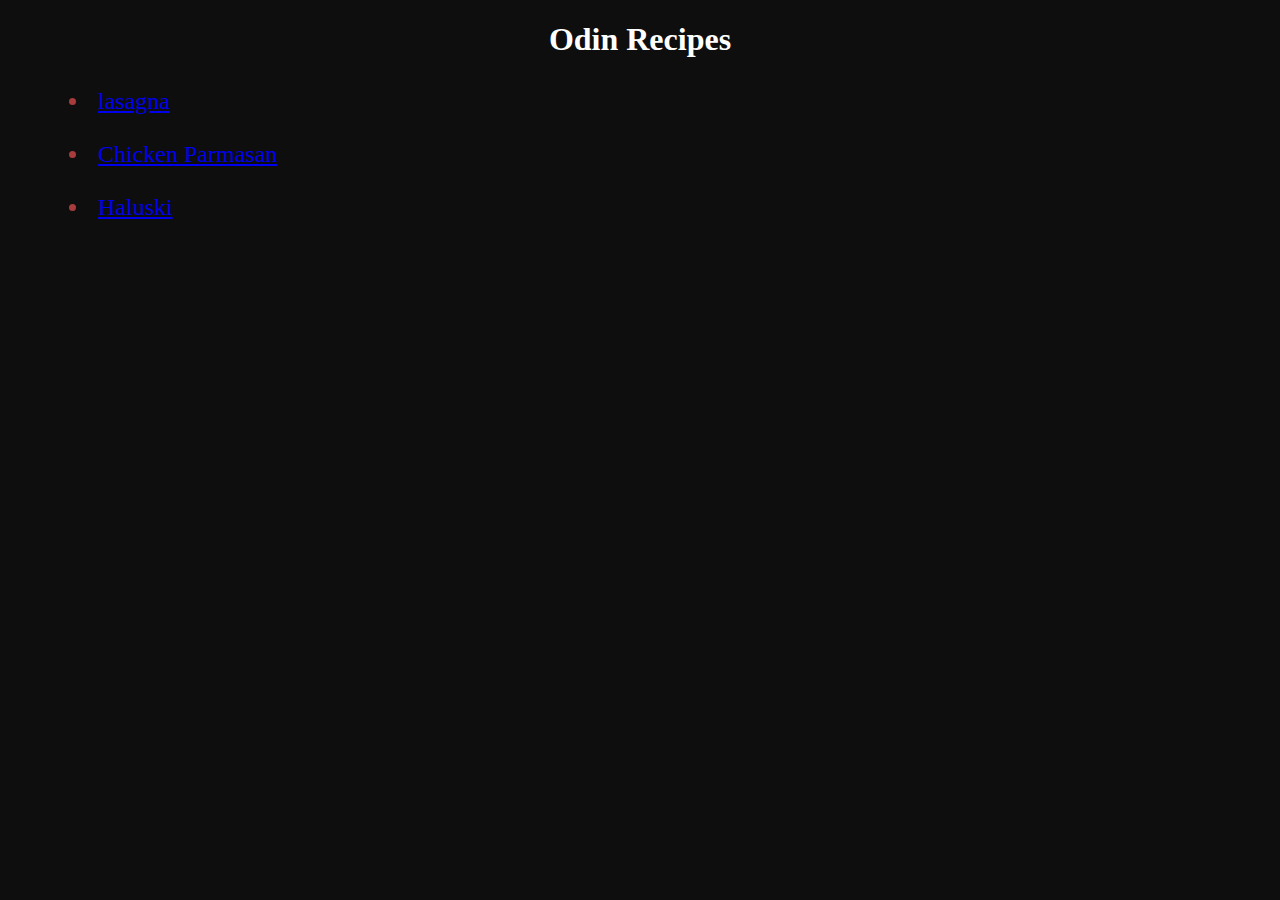
<file: index.html>
<!DOCTYPE html>
<html lang = "en">
  <head>
    <meta charset = "UTF-8">
    <title>Recipe Project</title>
    <link rel="stylesheet" href="styles.css">
  </head>

  <body>
    <h1>Odin Recipes</h1>
    <ul>
    <li><a href="recipes/lasagna.html" target = _blank rel = "noopener noreferrer">lasagna</a></li>
    <li><a href="recipes/chicken-parmesan.html" target = _blank rel = "noopener noreferrer">Chicken Parmasan</a></li>
    <li><a href="recipes/haluski.html" target = _blank rel = "noopener noreferrer">Haluski</a></li>
    </ul>
  </body>
</html>
</file>
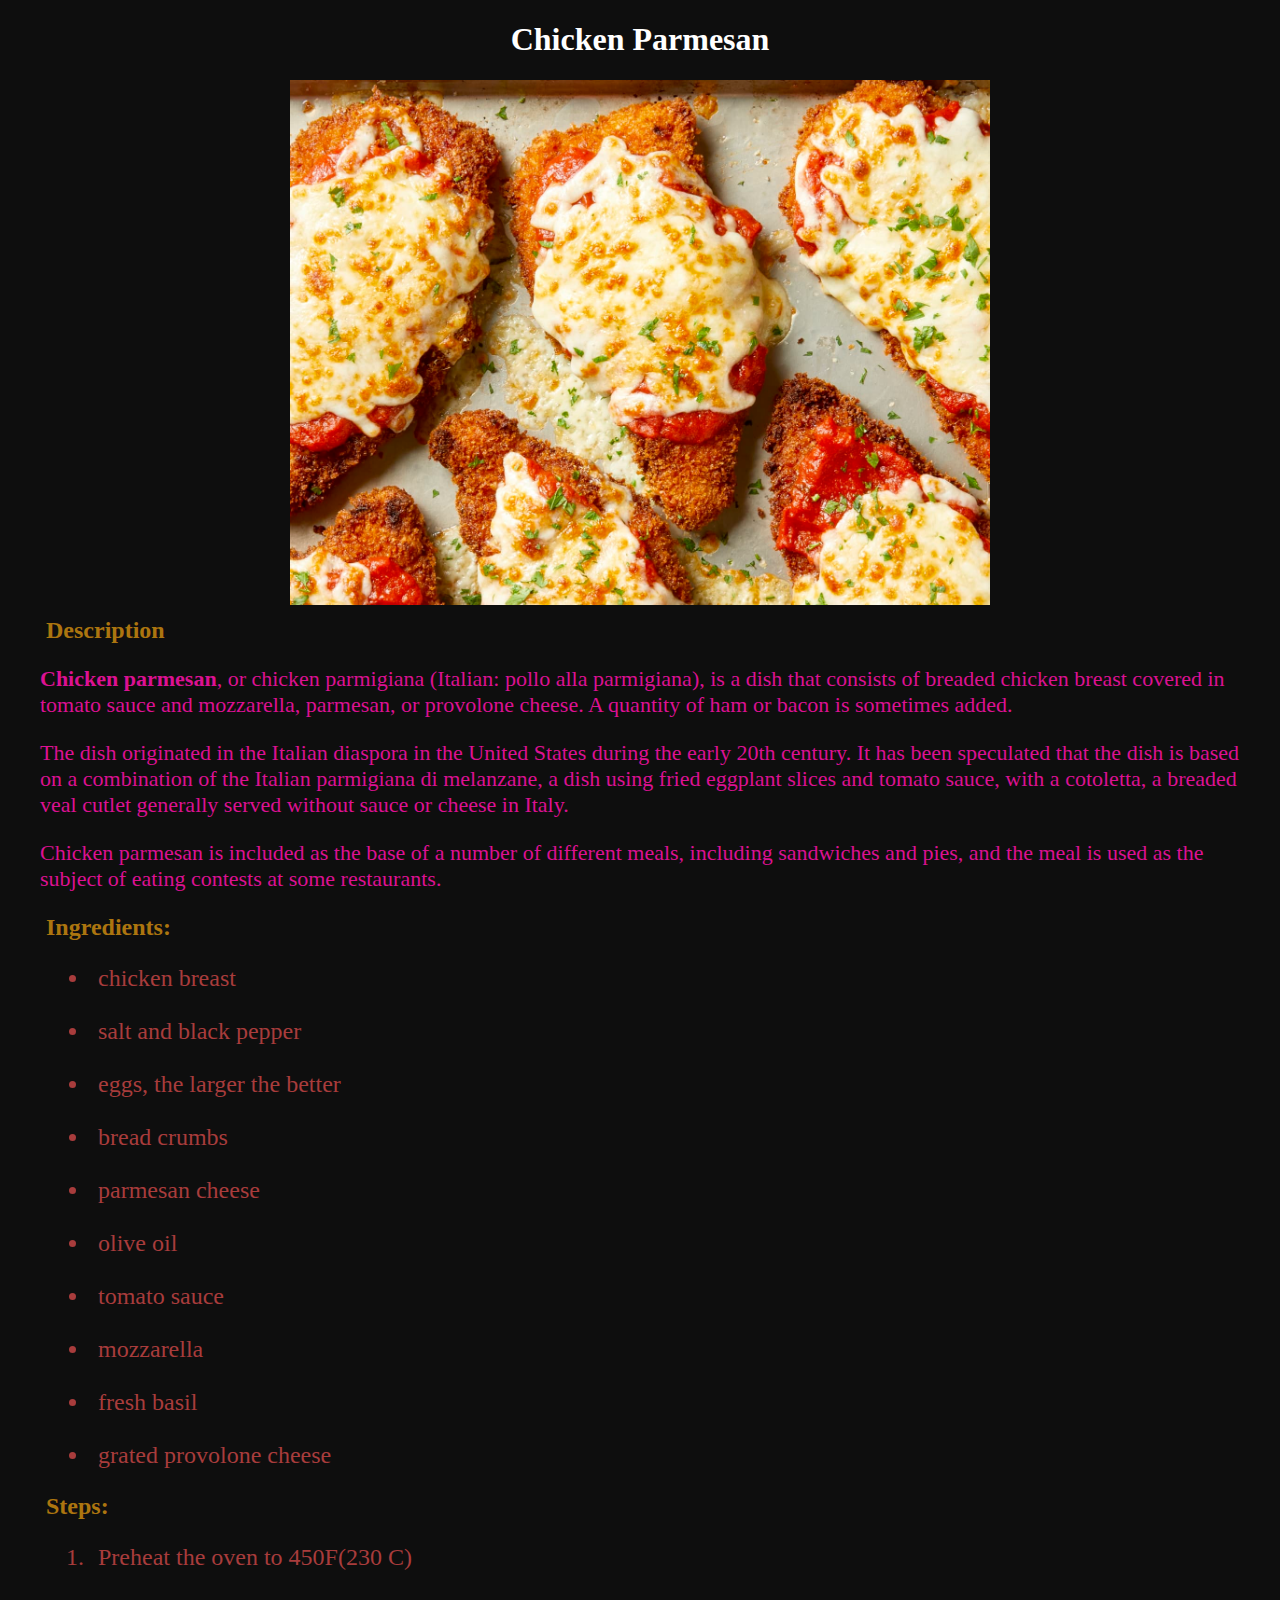
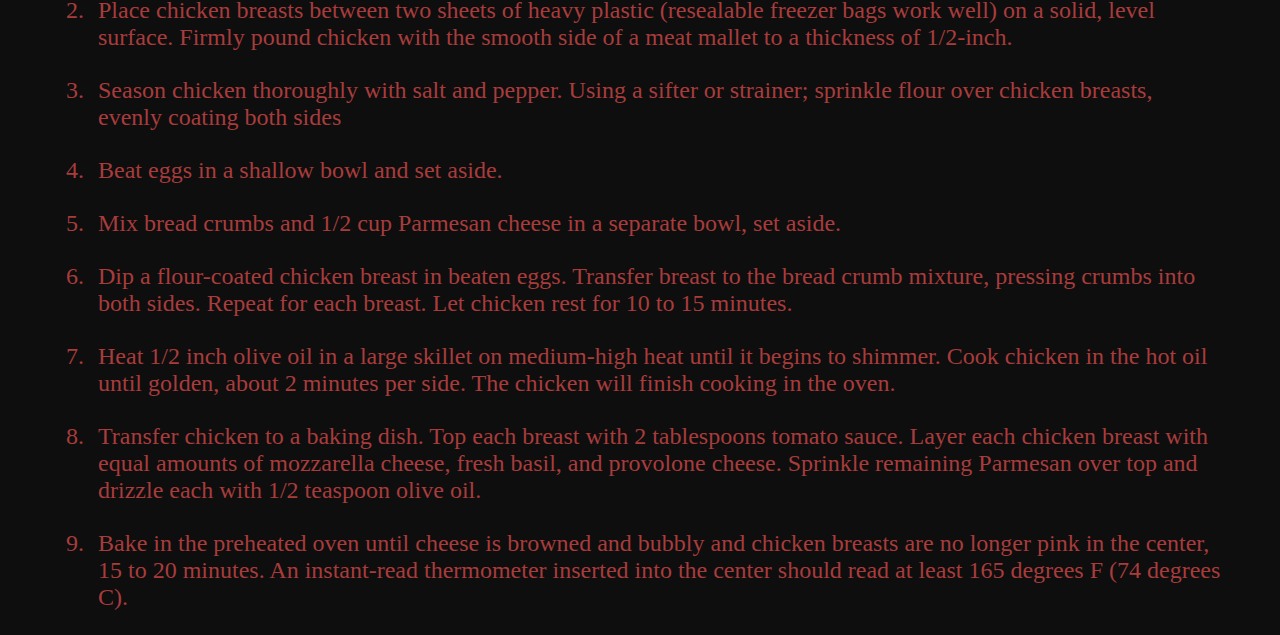
<file: recipes/chicken-parmesan.html>
<!DOCTYPE html>
<html lang="en">
<head>
    <meta charset="UTF-8">
    <title>Chicken Parmesan</title>
    <link rel="stylesheet" href="../styles.css">
</head>

<body>
  <h1>Chicken Parmesan</h1>
  <img src="../img/chicken-parmesan.jpeg" alt="Chicken parmesan">
  <h2>Description</h2>
  <p>
    <strong>Chicken parmesan</strong>, or chicken parmigiana (Italian: pollo alla parmigiana), is a dish that consists of breaded chicken breast covered in tomato sauce and mozzarella, parmesan, or provolone cheese. A quantity of ham or bacon is sometimes added.
  </p>
  <p>
    The dish originated in the Italian diaspora in the United States during the early 20th century. It has been speculated that the dish is based on a combination of the Italian parmigiana di melanzane, a dish using fried eggplant slices and tomato sauce, with a cotoletta, a breaded veal cutlet generally served without sauce or cheese in Italy.
  </p>
  <p>
    Chicken parmesan is included as the base of a number of different meals, including sandwiches and pies, and the meal is used as the subject of eating contests at some restaurants.
  </p>
  <h2>Ingredients:</h2>
  <ul>
    <li>chicken breast</li>
    <li>salt and black pepper</li>
    <li>eggs, the larger the better</li>
    <li>bread crumbs</li>
    <li>parmesan cheese</li>
    <li>olive oil</li>
    <li>tomato sauce</li>
    <li>mozzarella</li>
    <li>fresh basil</li>
    <li>grated provolone cheese</li>
  </ul>
  <h2>Steps:</h2>
  <ol>
    <li>Preheat the oven to 450F(230 C)</li>
    <li>Place chicken breasts between two sheets of heavy plastic (resealable freezer bags work well) on a solid, level surface. Firmly pound chicken with the smooth side of a meat mallet to a thickness of 1/2-inch.
    <li>Season chicken thoroughly with salt and pepper. Using a sifter or strainer; sprinkle flour over chicken breasts, evenly coating both sides</li>
    <li>Beat eggs in a shallow bowl and set aside.</li>
    <li>Mix bread crumbs and 1/2 cup Parmesan cheese in a separate bowl, set aside.</li>
    <li>Dip a flour-coated chicken breast in beaten eggs. Transfer breast to the bread crumb mixture, pressing crumbs into both sides. Repeat for each breast. Let chicken rest for 10 to 15 minutes.</li>
    <li>Heat 1/2 inch olive oil in a large skillet on medium-high heat until it begins to shimmer. Cook chicken in the hot oil until golden, about 2 minutes per side. The chicken will finish cooking in the oven.</li>
    <li>Transfer chicken to a baking dish. Top each breast with 2 tablespoons tomato sauce. Layer each chicken breast with equal amounts of mozzarella cheese, fresh basil, and provolone cheese. Sprinkle remaining Parmesan over top and drizzle each with 1/2 teaspoon olive oil.</li>
    <li>Bake in the preheated oven until cheese is browned and bubbly and chicken breasts are no longer pink in the center, 15 to 20 minutes. An instant-read thermometer inserted into the center should read at least 165 degrees F (74 degrees C).</li>
  </ol>
</body>
</html>
</file>
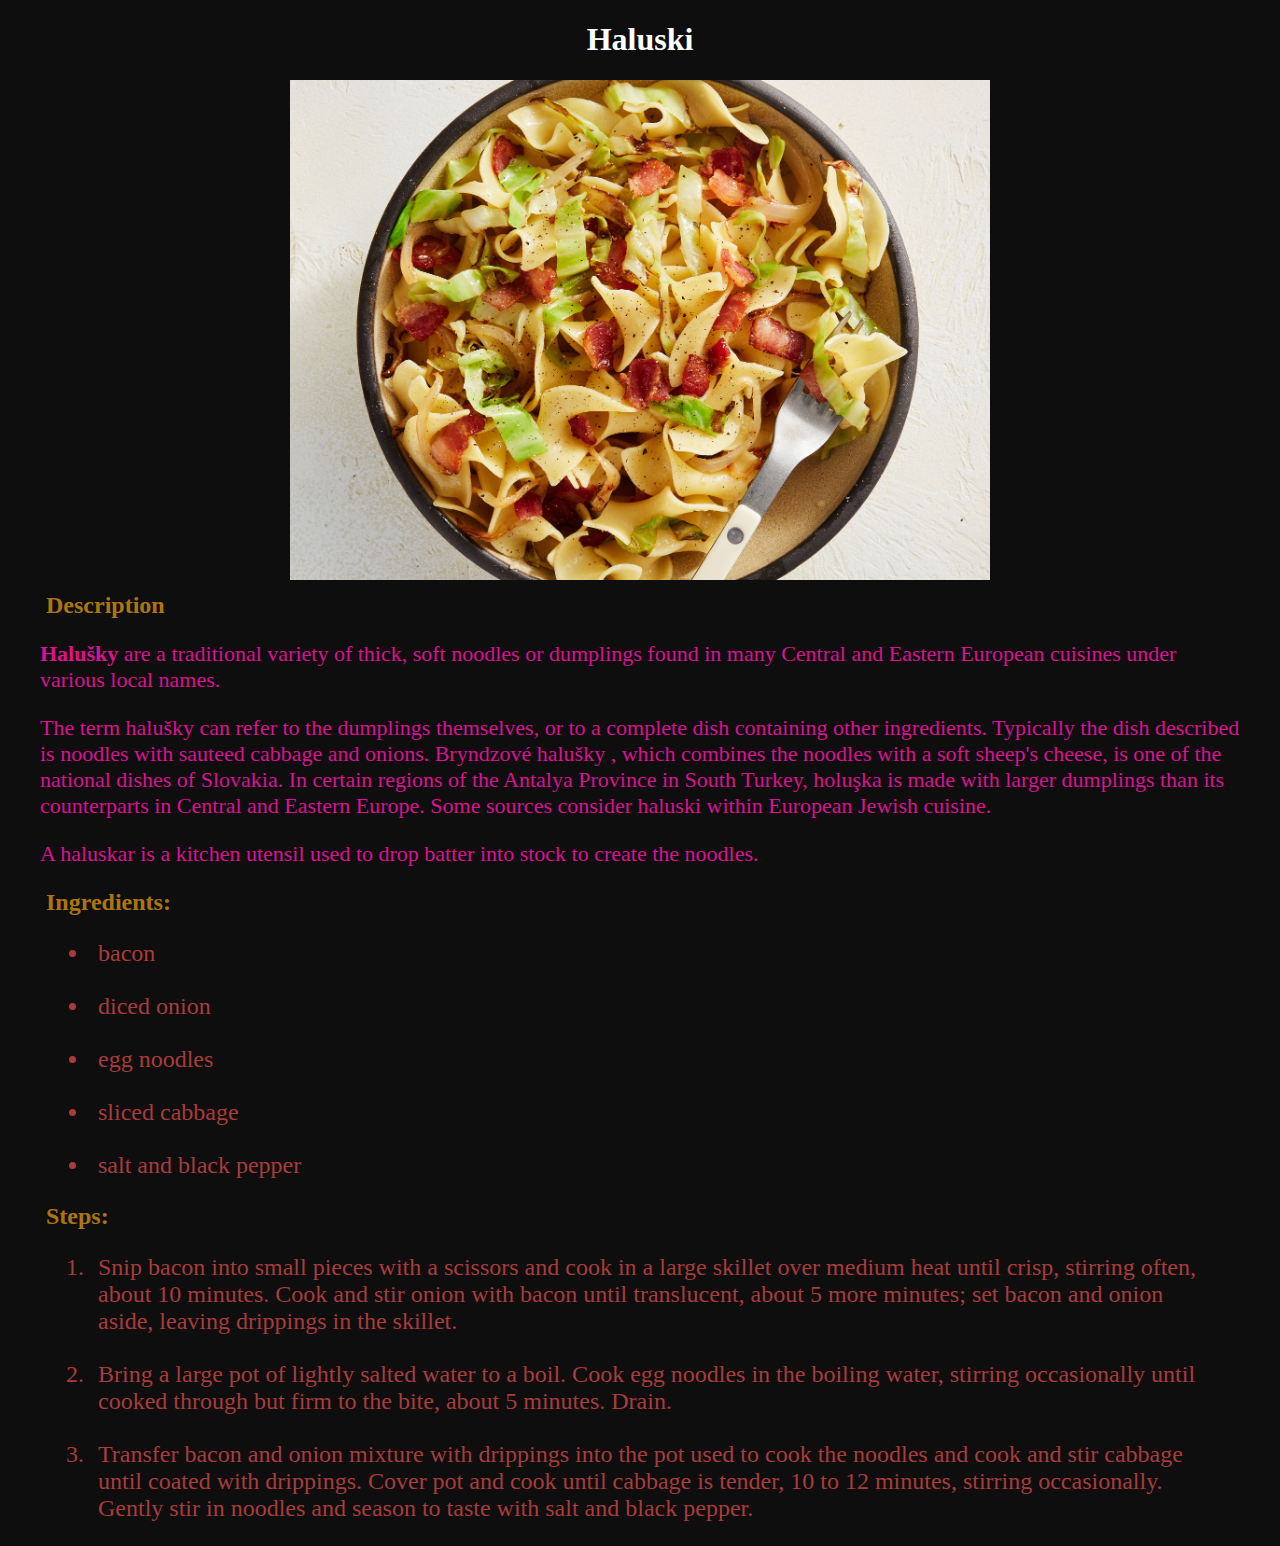
<file: recipes/haluski.html>
<!DOCTYPE html>
<html lang="en">
<head>
    <meta charset="UTF-8">
    <title>Haluski</title>
    <link rel="stylesheet" href="../styles.css">
</head>
<body>
  <h1>Haluski</h1>
  <img src="../img/haluski.jpg" alt="Haluski">
  <h2>Description</h2>
  <p>
    <strong>Halušky</strong> are a traditional variety of thick, soft noodles or dumplings found in many Central and Eastern European cuisines under various local names.
  </p>
  <p>
    The term halušky can refer to the dumplings themselves, or to a complete dish containing other ingredients. Typically the dish described is noodles with sauteed cabbage and onions. Bryndzové halušky , which combines the noodles with a soft sheep's cheese, is one of the national dishes of Slovakia. In certain regions of the Antalya Province in South Turkey, holuşka is made with larger dumplings than its counterparts in Central and Eastern Europe. Some sources consider haluski within European Jewish cuisine.
  </p>
  <p>
    A haluskar is a kitchen utensil used to drop batter into stock to create the noodles.
  </p>
  <h2>Ingredients:</h2>
  <ul>
    <li>bacon</li>
    <li>diced onion</li>
    <li>egg noodles</li>
    <li>sliced cabbage</li>
    <li>salt and black pepper</li>
  </ul>
  <h2>Steps:</h2>
  <ol>
    <li>
      Snip bacon into small pieces with a scissors and cook in a large skillet over medium heat until crisp, stirring often, about 10 minutes. Cook and stir onion with bacon until translucent, about 5 more minutes; set bacon and onion aside, leaving drippings in the skillet.
    </li>
    <li>
      Bring a large pot of lightly salted water to a boil. Cook egg noodles in the boiling water, stirring occasionally until cooked through but firm to the bite, about 5 minutes. Drain.
    </li>
    <li>
      Transfer bacon and onion mixture with drippings into the pot used to cook the noodles and cook and stir cabbage until coated with drippings. Cover pot and cook until cabbage is tender, 10 to 12 minutes, stirring occasionally. Gently stir in noodles and season to taste with salt and black pepper.
    </li>
  </ol>
</body>
</html>
</file>
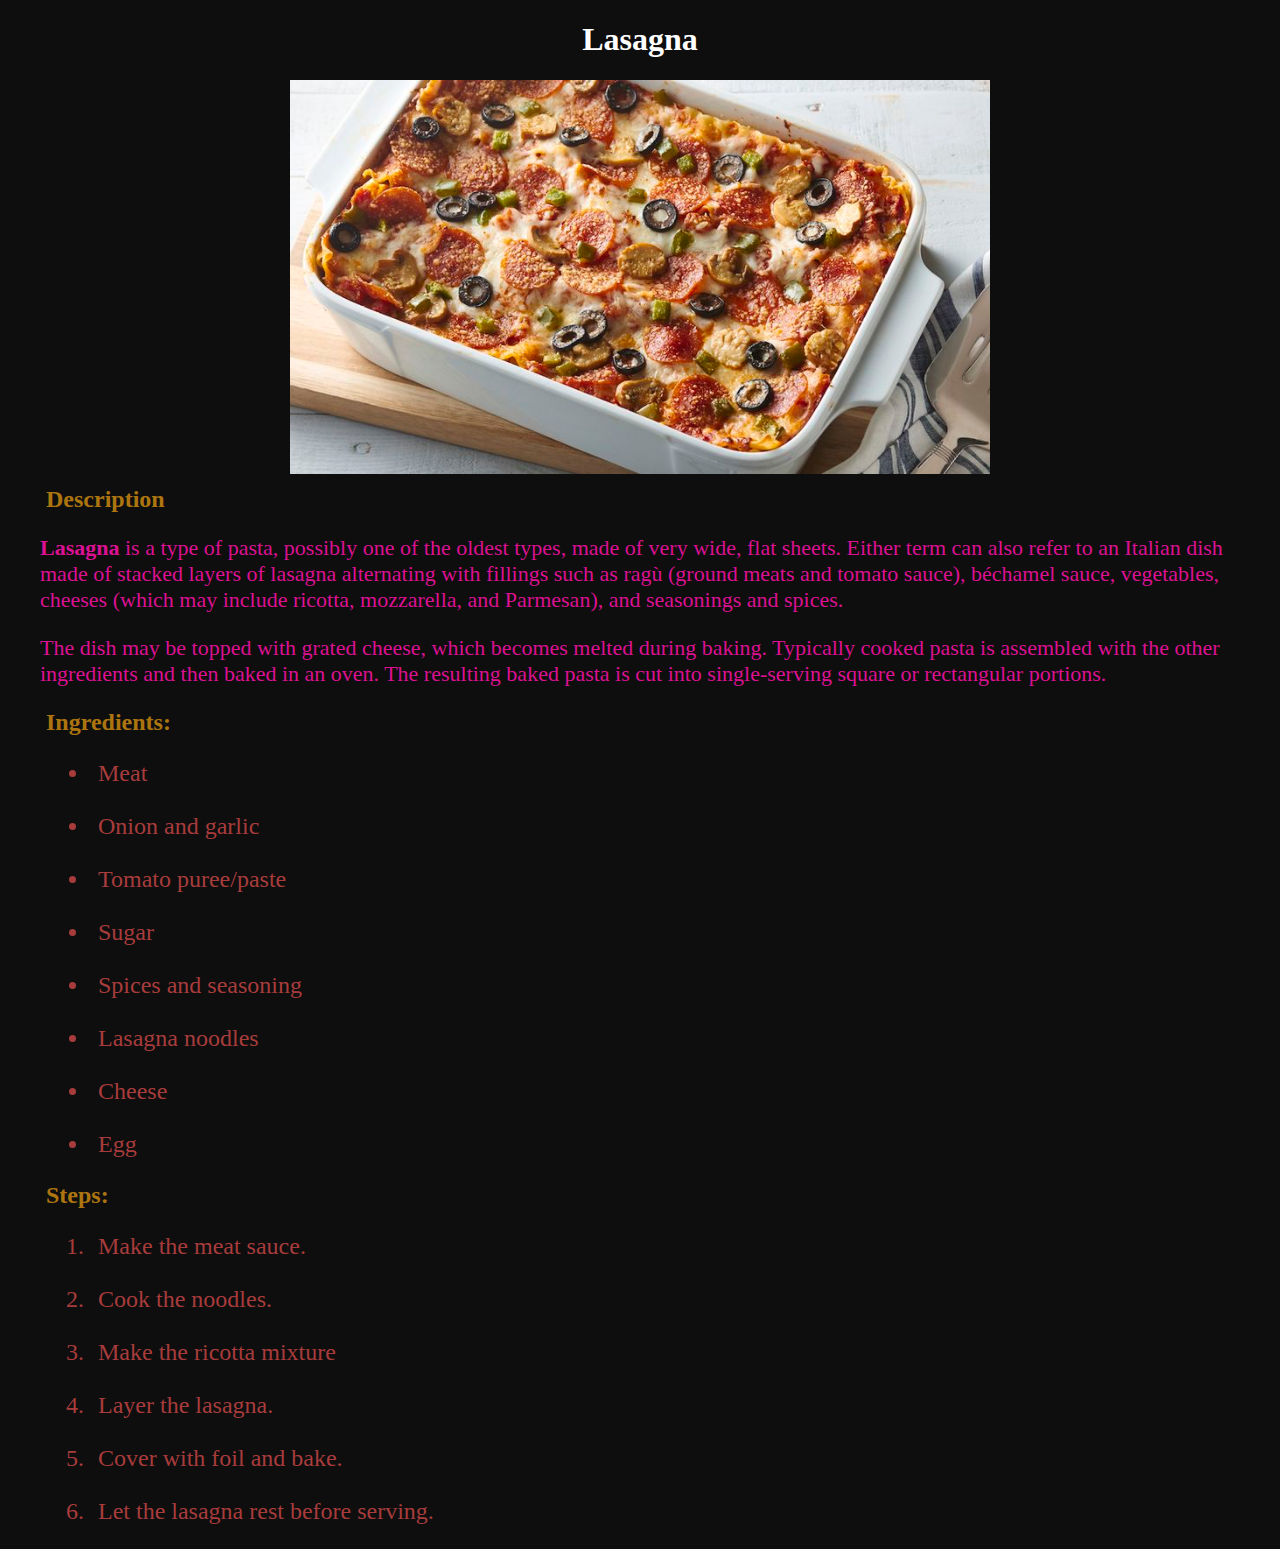
<file: recipes/lasagna.html>
<!DOCTYPE html>
<html lang="en">
<head>
    <meta charset="UTF-8">
    <title>Lasagna</title>
    <link rel="stylesheet" href="../styles.css">
</head>
<body>
  <h1>Lasagna</h1>
  <img src="../img/lasagna.jpeg" alt="Delicious lasagna">
  <h2>Description</h2>
  <p><strong>Lasagna</strong> is a type of pasta, possibly one of the oldest types, made of very wide, flat sheets. Either term can also refer to an Italian dish made of stacked layers of lasagna alternating with fillings such as ragù (ground meats and tomato sauce), béchamel sauce, vegetables, cheeses (which may include ricotta, mozzarella, and Parmesan), and seasonings and spices.
  </p>
  <p>The dish may be topped with grated cheese, which becomes melted during baking. Typically cooked pasta is assembled with the other ingredients and then baked in an oven. The resulting baked pasta is cut into single-serving square or rectangular portions.
  </p>
  <h2>Ingredients:</h2>
  <ul>
    <li>Meat</li>
    <li>Onion and garlic</li>
    <li>Tomato puree/paste</lu>
    <li>Sugar</li>
    <li>Spices and seasoning</li>
    <li>Lasagna noodles</li>
    <li>Cheese</li>
    <li>Egg</li>
  </ul>
  <h2>Steps:</h2>
  <ol>
    <li>Make the meat sauce.</li>
    <li>Cook the noodles.</li>
    <li>Make the ricotta mixture</li>
    <li>Layer the lasagna.</li>
    <li>Cover with foil and bake.</li>
    <li>Let the lasagna rest before serving.</li>
  </ol>
</body>
</html>
</file>
<file: styles.css>
body {
    font-family: "Times New Roman", Serif;
    background-color: rgb(14, 14, 14);
    width: 1200px;
    margin: 0 auto;
}

p {
    font-size: 22px;
    color: rgb(220, 17, 146);
}

h1 {
    text-align: center;
    color: white;

}

h2 {
    color: rgb(172, 117, 15);
    padding: 6px;
    display: inline;
}

li {
    font-size: 24px;
    padding: 8px;
    margin: 10px;
    color: rgb(168, 60, 60);
}

img {
    height: auto;
    width: 700px;
    display: block;
    margin: 12px auto;
}
</file>
